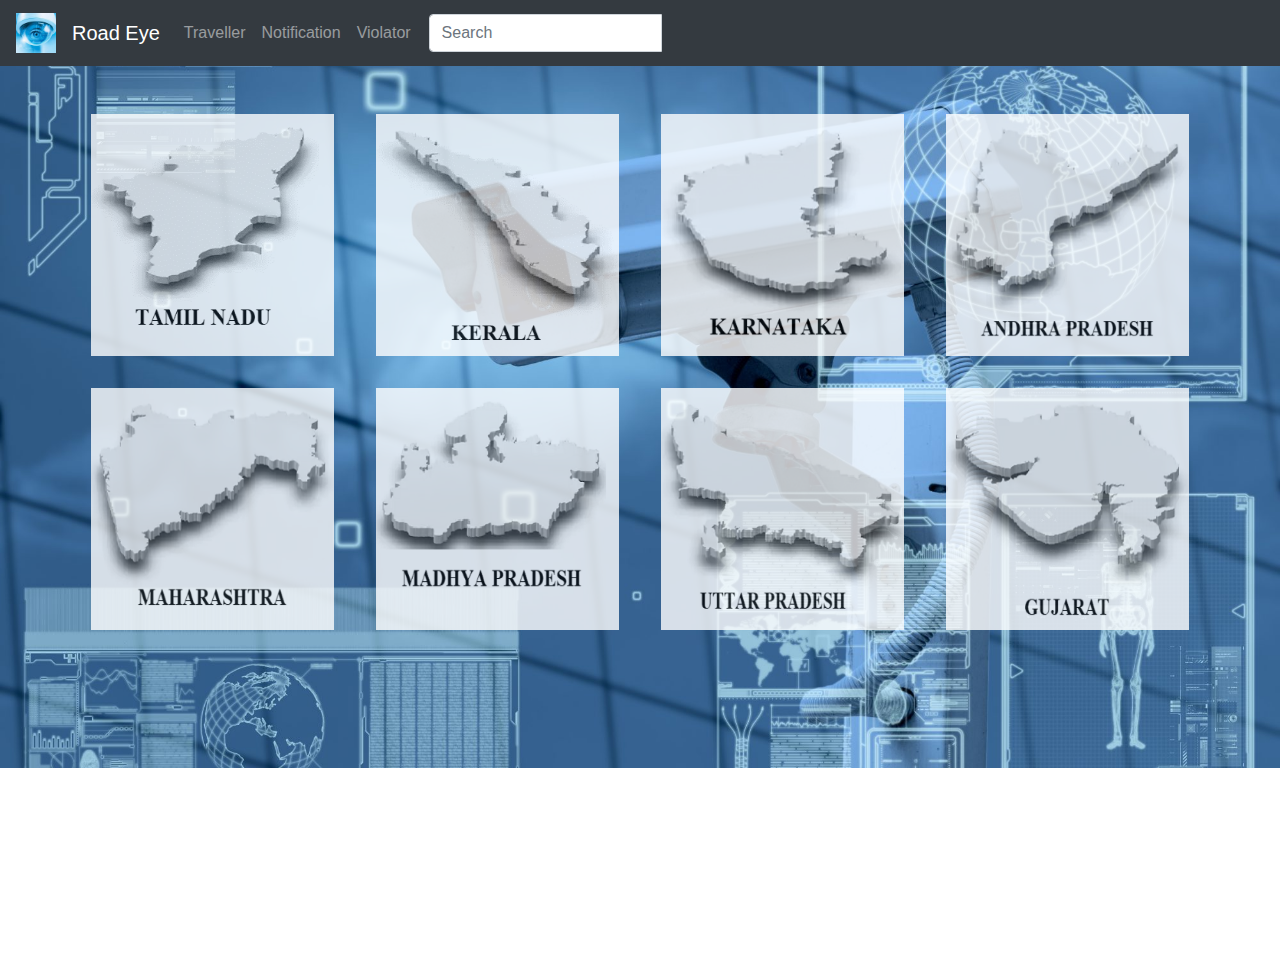
<file: index.html>
<!DOCTYPE html>
<html>
<head>
	<title>Road Eye</title>
	<link rel="icon" href="./img/logo.jpg">
	<meta charset="utf-8">
  <meta name="viewport" content="width=device-width, initial-scale=1">
  <link rel="stylesheet" href="https://maxcdn.bootstrapcdn.com/bootstrap/4.3.1/css/bootstrap.min.css">
  <script src="https://ajax.googleapis.com/ajax/libs/jquery/3.4.1/jquery.min.js"></script>
  <script src="https://cdnjs.cloudflare.com/ajax/libs/popper.js/1.14.7/umd/popper.min.js"></script>
  <script src="https://maxcdn.bootstrapcdn.com/bootstrap/4.3.1/js/bootstrap.min.js"></script>

<link rel="stylesheet" href="https://use.fontawesome.com/releases/v5.7.0/css/all.css" integrity="sha384-lZN37f5QGtY3VHgisS14W3ExzMWZxybE1SJSEsQp9S+oqd12jhcu+A56Ebc1zFSJ" crossorigin="anonymous">


	
	
		
</head>
<body>
	<link rel="stylesheet" type="text/css" href="index.css">
<nav class="navbar navbar-expand-sm bg-dark navbar-dark">
   <a class="navbar-brand" href="#">
    <img src="img/logo.jpg" alt="Logo" style="width:40px;">
  </a>
   <div class="navbar-header">
      <a class="navbar-brand" href="index.html">Road Eye</a>
    </div>
  <ul class="navbar-nav">
    <li class="nav-item">
      <a class="nav-link" href="traveller.html">Traveller</a>
    </li>
    <li class="nav-item">
      <a class="nav-link" href="notification.html">Notification</a>
    </li>
    
    <li class="nav-item">
      <a class="nav-link" href="#">Violator</a>
    </li>
  </ul>
   <form class="navbar-form navbar-left" style="padding-left: 10px;" method="POST" action="search.html">
  <div class="input-group">
    <input type="text" class="form-control" placeholder="Search" name="place">
    <div class="input-group-btn">
      <button class="btn btn-default" type="submit">
        <i  class="fa fa-search"></i>
      </button>
    </div>
  </div>
</form> 
  
</nav>
<div id="particles-js"></div>


<div id="events" class="offset">
	<div class="j">
		<div class="container">
		<div class="col-12 text-center">
			
		</div>
  		<div class="row text-center justify-content-center align-items-center">
				<div class="col-md-3 col-sm-6">
					<div class="events">
						<a href="tamilnadu.html"  style="text-decoration: none; color: #4d5461;">

						
						<p><img style="width:100%" src="img/tamilnadu.png"></p></a>
					</div>
				</div>

				<div class="col-md-3 col-sm-6">
					<div class="events">
						<a href="#"  data-toggle="modal" data-target="#two" style="text-decoration: none; color: #4d5461;">
						
						<p><img style="width:100%" src="img/kerala.png"></p></a>
					</div>
				</div>

				<div class="col-md-3 col-sm-6">
					<div class="events">
						<a href="#"  data-toggle="modal" data-target="#three" style="text-decoration: none; color: #4d5461;">
						
						<p><img style="width:100%" src="img/karnataka.png"></p></a>
					</div>
				</div>

				<div class="col-md-3 col-sm-6">
					<div class="events">
						<a href="#"  data-toggle="modal" data-target="#four" style="text-decoration: none; color: #4d5461;">
						
						<p><img style="width:100%" src="img/andhrapradesh.png"></p></a>
					</div>
				</div>
				
				<div class="col-md-3 col-sm-6">
					<div class="events">
						<a href="#"  data-toggle="modal" data-target="#five" style="text-decoration: none; color: #4d5461;">

						
						<p><img style="width:100%" src="img/maharastra.png"></p></a>
					</div>
				</div>
	
				<div class="col-md-3 col-sm-6">
					<div class="events">
						<a href="#"  data-toggle="modal" data-target="#six" style="text-decoration: none; color: #4d5461;">
						
						<p><img style="width:100%" src="img/madhyapradesh.png"></p></a>
					</div>
				</div>
				
				<div class="col-md-3 col-sm-6">
					<div class="events">
						<a href="#"  data-toggle="modal" data-target="#seven" style="text-decoration: none; color: #4d5461;">
						<p><img style="width:100%" src="img/uttarpradesh.png"></p></a>
					</div>
				</div>

				<div class="col-md-3 col-sm-6">
					<div class="events">
						<a href="#"  data-toggle="modal" data-target="#eight" style="text-decoration: none; color: #4d5461;">
						
						<p><img style="width:100%" src="img/gujarat.png"></p></a>
					</div>
				</div>

			</div>
		</div>
</div></div>

<div class="container">
	<div class="row">
		
	</div>
	<script type="text/javascript">
		// ParticlesJS Config.
particlesJS("particles-js", {
  "particles": {
    "number": {
      "value": 80,
      "density": {
        "enable": true,
        "value_area": 700
      }
    },
    "color": {
      "value": "#ffffff"
    },
    "shape": {
      "type": "circle",
      "stroke": {
        "width": 0,
        "color": "#000000"
      },
      "polygon": {
        "nb_sides": 5
      },
    },
    "opacity": {
      "value": 0.5,
      "random": false,
      "anim": {
        "enable": false,
        "speed": 1,
        "opacity_min": 0.1,
        "sync": false
      }
    },
    "size": {
      "value": 3,
      "random": true,
      "anim": {
        "enable": false,
        "speed": 40,
        "size_min": 0.1,
        "sync": false
      }
    },
    "line_linked": {
      "enable": true,
      "distance": 150,
      "color": "#ffffff",
      "opacity": 0.4,
      "width": 1
    },
    "move": {
      "enable": true,
      "speed": 6,
      "direction": "none",
      "random": false,
      "straight": false,
      "out_mode": "out",
      "bounce": false,
      "attract": {
        "enable": false,
        "rotateX": 600,
        "rotateY": 1200
      }
    }
  },
  "interactivity": {
    "detect_on": "canvas",
    "events": {
      "onhover": {
        "enable": true,
        "mode": "grab"
      },
      "onclick": {
        "enable": true,
        "mode": "push"
      },
      "resize": true
    },
    "modes": {
      "grab": {
        "distance": 140,
        "line_linked": {
          "opacity": 1
        }
      },
      "bubble": {
        "distance": 400,
        "size": 40,
        "duration": 2,
        "opacity": 8,
        "speed": 3
      },
      "repulse": {
        "distance": 200,
        "duration": 0.4
      },
      "push": {
        "particles_nb": 4
      },
      "remove": {
        "particles_nb": 2
      }
    }
  },
  "retina_detect": true
});
	</script>
	
</div>
</body>
</html>
</file>
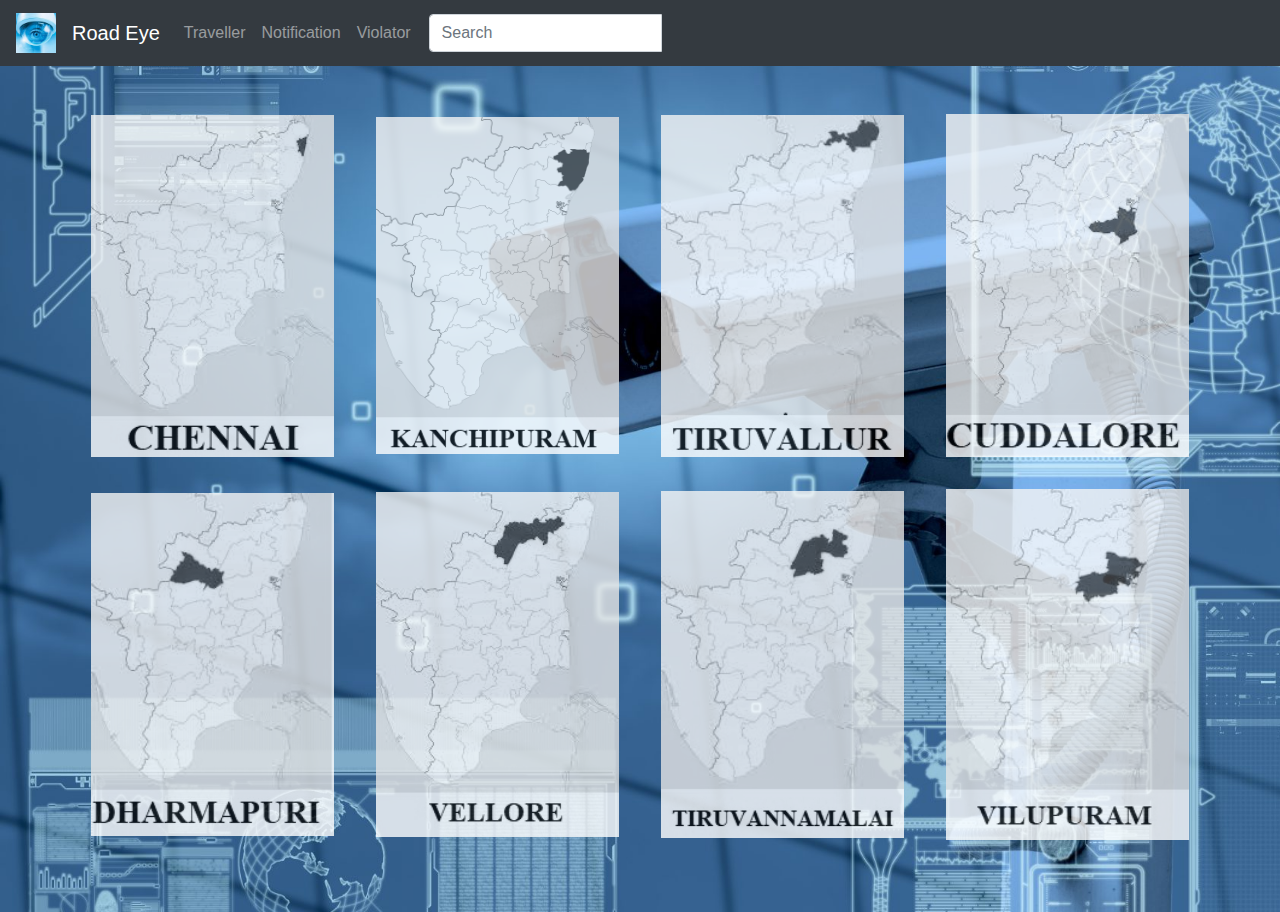
<file: tamilnadu.html>
<!DOCTYPE html>
<html>
<head>
	<title>Road Eye</title>
	<link rel="icon" href="./img/logo.jpg">
	<meta charset="utf-8">
  <meta name="viewport" content="width=device-width, initial-scale=1">
  <link rel="stylesheet" href="https://maxcdn.bootstrapcdn.com/bootstrap/4.3.1/css/bootstrap.min.css">
  <script src="https://ajax.googleapis.com/ajax/libs/jquery/3.4.1/jquery.min.js"></script>
  <script src="https://cdnjs.cloudflare.com/ajax/libs/popper.js/1.14.7/umd/popper.min.js"></script>
  <script src="https://maxcdn.bootstrapcdn.com/bootstrap/4.3.1/js/bootstrap.min.js"></script>

<link rel="stylesheet" href="https://use.fontawesome.com/releases/v5.7.0/css/all.css" integrity="sha384-lZN37f5QGtY3VHgisS14W3ExzMWZxybE1SJSEsQp9S+oqd12jhcu+A56Ebc1zFSJ" crossorigin="anonymous">


	
	
		
</head>
<body>
	<link rel="stylesheet" type="text/css" href="index.css">
<nav class="navbar navbar-expand-sm bg-dark navbar-dark">
   <a class="navbar-brand" href="#">
    <img src="img/logo.jpg" alt="Logo" style="width:40px;">
  </a>
   <div class="navbar-header">
      <a class="navbar-brand" href="index.html">Road Eye</a>
    </div>
  <ul class="navbar-nav">
    <li class="nav-item">
      <a class="nav-link" href="traveller.html">Traveller</a>
    </li>
    <li class="nav-item">
      <a class="nav-link" href="notification.html">Notification</a>
    </li>
    
    <li class="nav-item">
      <a class="nav-link" href="#">Violator</a>
    </li>
  </ul>
   <form class="navbar-form navbar-left" style="padding-left: 10px;" method="POST" action="search.html">
  <div class="input-group">
    <input type="text" class="form-control" placeholder="Search" name="place">
    <div class="input-group-btn">
      <button class="btn btn-default" type="submit">
        <i  class="fa fa-search"></i>
      </button>
    </div>
  </div>
</form> 
  
</nav>

<div id="events" class="offset">
	<div class="j">
		<div class="container">
		<div class="col-12 text-center">
			
		</div>
  		<div class="row text-center justify-content-center align-items-center">
				<div class="col-md-3 col-sm-6">
					<div class="events">
						<a href="chennai.html"  style="text-decoration: none; color: #4d5461;">

						
						<p><img style="width:100%" src="img/chennai.jpg" ></p></a>
					</div>
				</div>

				<div class="col-md-3 col-sm-6">
					<div class="events">
						<a href="#"  data-toggle="modal" data-target="#two" style="text-decoration: none; color: #4d5461;">
						
						<p><img style="width:100%" src="img/kanchipuram.png"></p></a>
					</div>
				</div>

				<div class="col-md-3 col-sm-6">
					<div class="events">
						<a href="#"  data-toggle="modal" data-target="#three" style="text-decoration: none; color: #4d5461;">
						
						<p><img style="width:100%" src="img/thiruvallur.jpg"></p></a>
					</div>
				</div>

				<div class="col-md-3 col-sm-6">
					<div class="events">
						<a href="#"  data-toggle="modal" data-target="#four" style="text-decoration: none; color: #4d5461;">
						
						<p><img style="width:100%" src="img/cuddalore.jpg"></p></a>
					</div>
				</div>
				
				<div class="col-md-3 col-sm-6">
					<div class="events">
						<a href="#"  data-toggle="modal" data-target="#five" style="text-decoration: none; color: #4d5461;">

						
						<p><img style="width:100%" src="img/dharmapuri.jpg"></p></a>
					</div>
				</div>
	
				<div class="col-md-3 col-sm-6">
					<div class="events">
						<a href="#"  data-toggle="modal" data-target="#six" style="text-decoration: none; color: #4d5461;">
						
						<p><img style="width:100%" src="img/vellore.jpg"></p></a>
					</div>
				</div>
				
				<div class="col-md-3 col-sm-6">
					<div class="events">
						<a href="#"  data-toggle="modal" data-target="#seven" style="text-decoration: none; color: #4d5461;">
						<p><img style="width:100%" src="img/thiruvannamalai.jpg"></p></a>
					</div>
				</div>

				<div class="col-md-3 col-sm-6">
					<div class="events">
						<a href="#"  data-toggle="modal" data-target="#eight" style="text-decoration: none; color: #4d5461;">
						
						<p><img style="width:100%" src="img/vilupuram.jpg"></p></a>
					</div>
				</div>

			</div>
		</div>
</div></div>

<div class="container">
	<div class="row">
		
	</div>
	
</div>
</body>
</html>
</file>
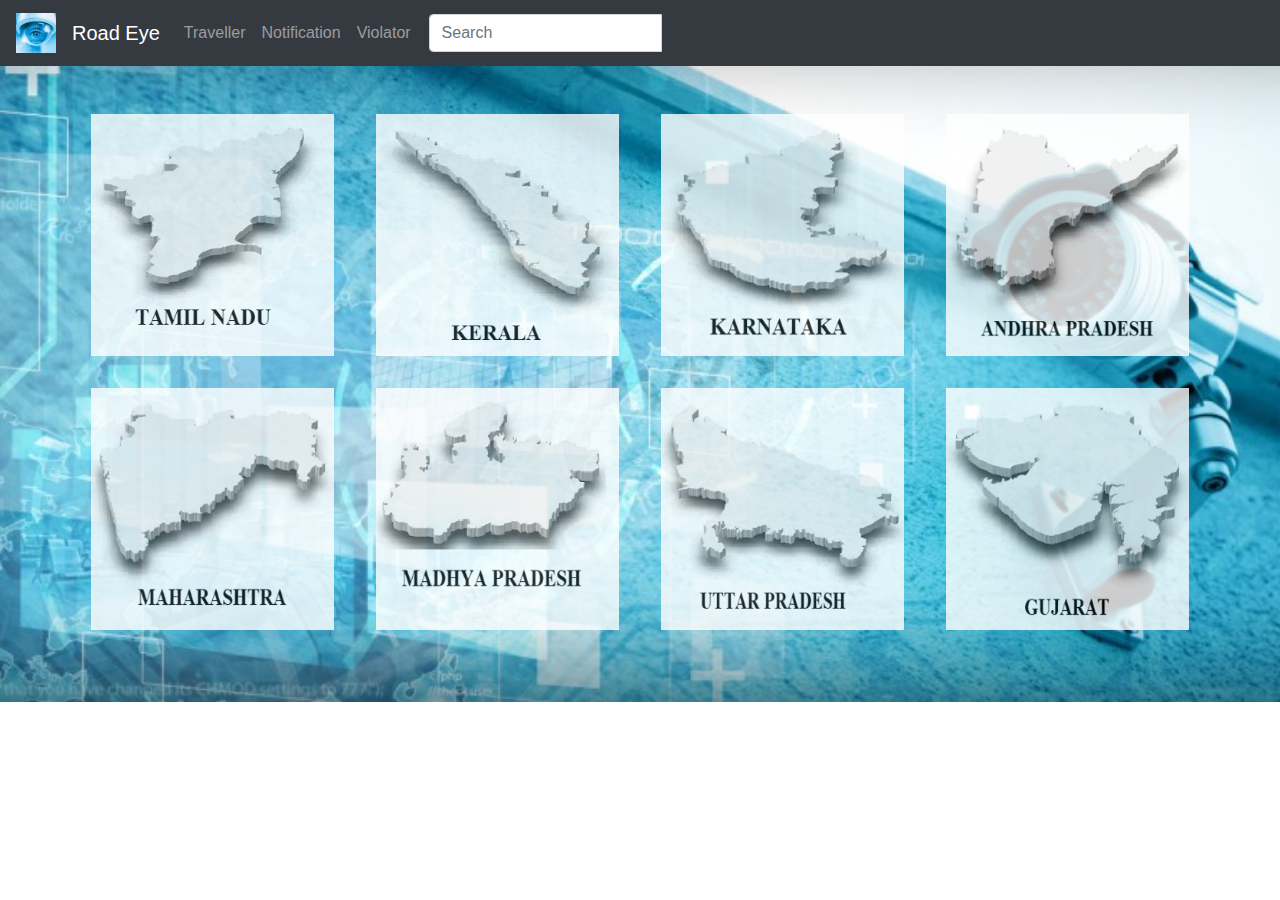
<file: traveller.html>
<!DOCTYPE html>
<html>
<head>
	<title>Road Eye</title>
	<link rel="icon" href="./img/logo.jpg">
	<meta charset="utf-8">
  <meta name="viewport" content="width=device-width, initial-scale=1">
  <link rel="stylesheet" href="https://maxcdn.bootstrapcdn.com/bootstrap/4.3.1/css/bootstrap.min.css">
  <script src="https://ajax.googleapis.com/ajax/libs/jquery/3.4.1/jquery.min.js"></script>
  <script src="https://cdnjs.cloudflare.com/ajax/libs/popper.js/1.14.7/umd/popper.min.js"></script>
  <script src="https://maxcdn.bootstrapcdn.com/bootstrap/4.3.1/js/bootstrap.min.js"></script>

<link rel="stylesheet" href="https://use.fontawesome.com/releases/v5.7.0/css/all.css" integrity="sha384-lZN37f5QGtY3VHgisS14W3ExzMWZxybE1SJSEsQp9S+oqd12jhcu+A56Ebc1zFSJ" crossorigin="anonymous">


	
	
		
</head>
<body>
	<link rel="stylesheet" type="text/css" href="traveller.css">
<nav class="navbar navbar-expand-sm bg-dark navbar-dark">
   <a class="navbar-brand" href="#">
    <img src="img/logo.jpg" alt="Logo" style="width:40px;">
  </a>
   <div class="navbar-header">
      <a class="navbar-brand" href="index.html">Road Eye</a>
    </div>
  <ul class="navbar-nav">
    <li class="nav-item">
      <a class="nav-link" href="traveller.html">Traveller</a>
    </li>
    <li class="nav-item">
      <a class="nav-link" href="notification.html">Notification</a>
    </li>
    
    <li class="nav-item">
      <a class="nav-link" href="#">Violator</a>
    </li>
  </ul>
   <form class="navbar-form navbar-left"  style="padding-left: 10px;" method="POST" action="search.html">
  <div class="input-group">
    <input type="text" class="form-control" placeholder="Search" name="place"> 
    <div class="input-group-btn">
      <button class="btn btn-default" type="submit">
        <i  class="fa fa-search"></i>
      </button>
    </div>
  </div>
</form> 
  
</nav>

<div id="events" class="offset">
	<div class="j">
		<div class="container">
		<div class="col-12 text-center">
			
		</div>
  		<div class="row text-center justify-content-center align-items-center">
				<div class="col-md-3 col-sm-6">
					<div class="events">
						<a href="tamilnadu.html"  style="text-decoration: none; color: #4d5461;">

						
						<p><img style="width:100%" src="img/tamilnadu.png" ></p></a>
					</div>
				</div>

				<div class="col-md-3 col-sm-6">
					<div class="events">
						<a href="#"  data-toggle="modal" data-target="#two" style="text-decoration: none; color: #4d5461;">
						
						<p><img style="width:100%" src="img/kerala.png"></p></a>
					</div>
				</div>

				<div class="col-md-3 col-sm-6">
					<div class="events">
						<a href="#"  data-toggle="modal" data-target="#three" style="text-decoration: none; color: #4d5461;">
						
						<p><img style="width:100%" src="img/karnataka.png"></p></a>
					</div>
				</div>

				<div class="col-md-3 col-sm-6">
					<div class="events">
						<a href="#"  data-toggle="modal" data-target="#four" style="text-decoration: none; color: #4d5461;">
						
						<p><img style="width:100%" src="img/andhrapradesh.png"></p></a>
					</div>
				</div>
				
				<div class="col-md-3 col-sm-6">
					<div class="events">
						<a href="#"  data-toggle="modal" data-target="#five" style="text-decoration: none; color: #4d5461;">

						
						<p><img style="width:100%" src="img/maharastra.png"></p></a>
					</div>
				</div>
	
				<div class="col-md-3 col-sm-6">
					<div class="events">
						<a href="#"  data-toggle="modal" data-target="#six" style="text-decoration: none; color: #4d5461;">
						
						<p><img style="width:100%" src="img/madhyapradesh.png"></p></a>
					</div>
				</div>
				
				<div class="col-md-3 col-sm-6">
					<div class="events">
						<a href="#"  data-toggle="modal" data-target="#seven" style="text-decoration: none; color: #4d5461;">
						<p><img style="width:100%" src="img/uttarpradesh.png"></p></a>
					</div>
				</div>

				<div class="col-md-3 col-sm-6">
					<div class="events">
						<a href="#"  data-toggle="modal" data-target="#eight" style="text-decoration: none; color: #4d5461;">
						
						<p><img style="width:100%" src="img/gujarat.png"></p></a>
					</div>
				</div>

			</div>
		</div>
</div></div>

<div class="container">
	<div class="row">
		
	</div>
	
</div>
</body>
</html>
</file>
<file: index.css>
body{
			background-image: url("./img/back1.jpg");
			background-repeat: no-repeat;
			
			background-size: cover;
		}

.j {
  margin-bottom: 0;
  padding: 2rem 0 3.5rem;
  border-radius: 0;


}

h1.heading {
  font-size: 1.9rem;
  font-weight: 700;
  text-transform: uppercase;
  margin-bottom: 1.9rem;
  -webkit-transition: all .3s ease-in-out;
}

h1.heading:hover {
  -webkit-transform: scale(1.02);
}

.heading-underline {
  width: 3rem;
  height: 0.2rem;
  background-color: #f44336;
  margin: 0 auto 2rem;
}

.events h3 {
  font-size: 1.3rem;
  text-transform: uppercase;
  padding-bottom: .4rem;
  font-weight: 700;
}

.events p {
  font-size: 1.1rem;
  text-align: justify;
  text-justify: inter-word;
}

.events {
  margin: 1rem 0.4rem;
}

.events img {
  filter: gray;
  -webkit-filter: grayscale(1);
  -webkit-transition: all .3s ease-in-out;
  opacity: 0.8;
  filter: alpha(opacity=50);
  /*max-width: 20rem;*/
  max-width: 20rem;
}

.events img:hover {
  filter: none;
  -webkit-filter: grayscale(0);
  -webkit-transform: scale(1.05);
  opacity: 1.5;
  filter: alpha(opacity=100);
  /*box-shadow: 0 0.5rem 1rem 0 rgba(0,0,0,0.2), 0 6px 20px 0 rgba(0,0,0,0.19);*/
}

#particles-js {
  position: absolute;
  width: 100%;
  height: 100%;
	
}
</file>
<file: traveller.css>
body{
			background-image: url("./img/back3.jpg");
			background-repeat: no-repeat;
			
			background-size: cover;
		}

.j {
  margin-bottom: 0;
  padding: 2rem 0 3.5rem;
  border-radius: 0;


}

h1.heading {
  font-size: 1.9rem;
  font-weight: 700;
  text-transform: uppercase;
  margin-bottom: 1.9rem;
  -webkit-transition: all .3s ease-in-out;
}

h1.heading:hover {
  -webkit-transform: scale(1.02);
}

.heading-underline {
  width: 3rem;
  height: 0.2rem;
  background-color: #f44336;
  margin: 0 auto 2rem;
}

.events h3 {
  font-size: 1.3rem;
  text-transform: uppercase;
  padding-bottom: .4rem;
  font-weight: 700;
}

.events p {
  font-size: 1.1rem;
  text-align: justify;
  text-justify: inter-word;
}

.events {
  margin: 1rem 0.4rem;
}

.events img {
  filter: gray;
  -webkit-filter: grayscale(1);
  -webkit-transition: all .3s ease-in-out;
  opacity: 0.8;
  filter: alpha(opacity=50);
  /*max-width: 20rem;*/
  max-width: 20rem;
}

.events img:hover {
  filter: none;
  -webkit-filter: grayscale(0);
  -webkit-transform: scale(1.05);
  opacity: 1.0;
  filter: alpha(opacity=100);
  /*box-shadow: 0 0.5rem 1rem 0 rgba(0,0,0,0.2), 0 6px 20px 0 rgba(0,0,0,0.19);*/
}



table {
  font-family: arial, sans-serif;
  border-collapse: collapse;
  width: 100%;
}

td, th {
  border: 1px solid #dddddd;
  text-align: left;
  padding: 8px;
}

tr:nth-child(even) {
  background-color: #dddddd;
}
tr:nth-child(odd){
 background-color: #E8E8E8; 
}
</file>
